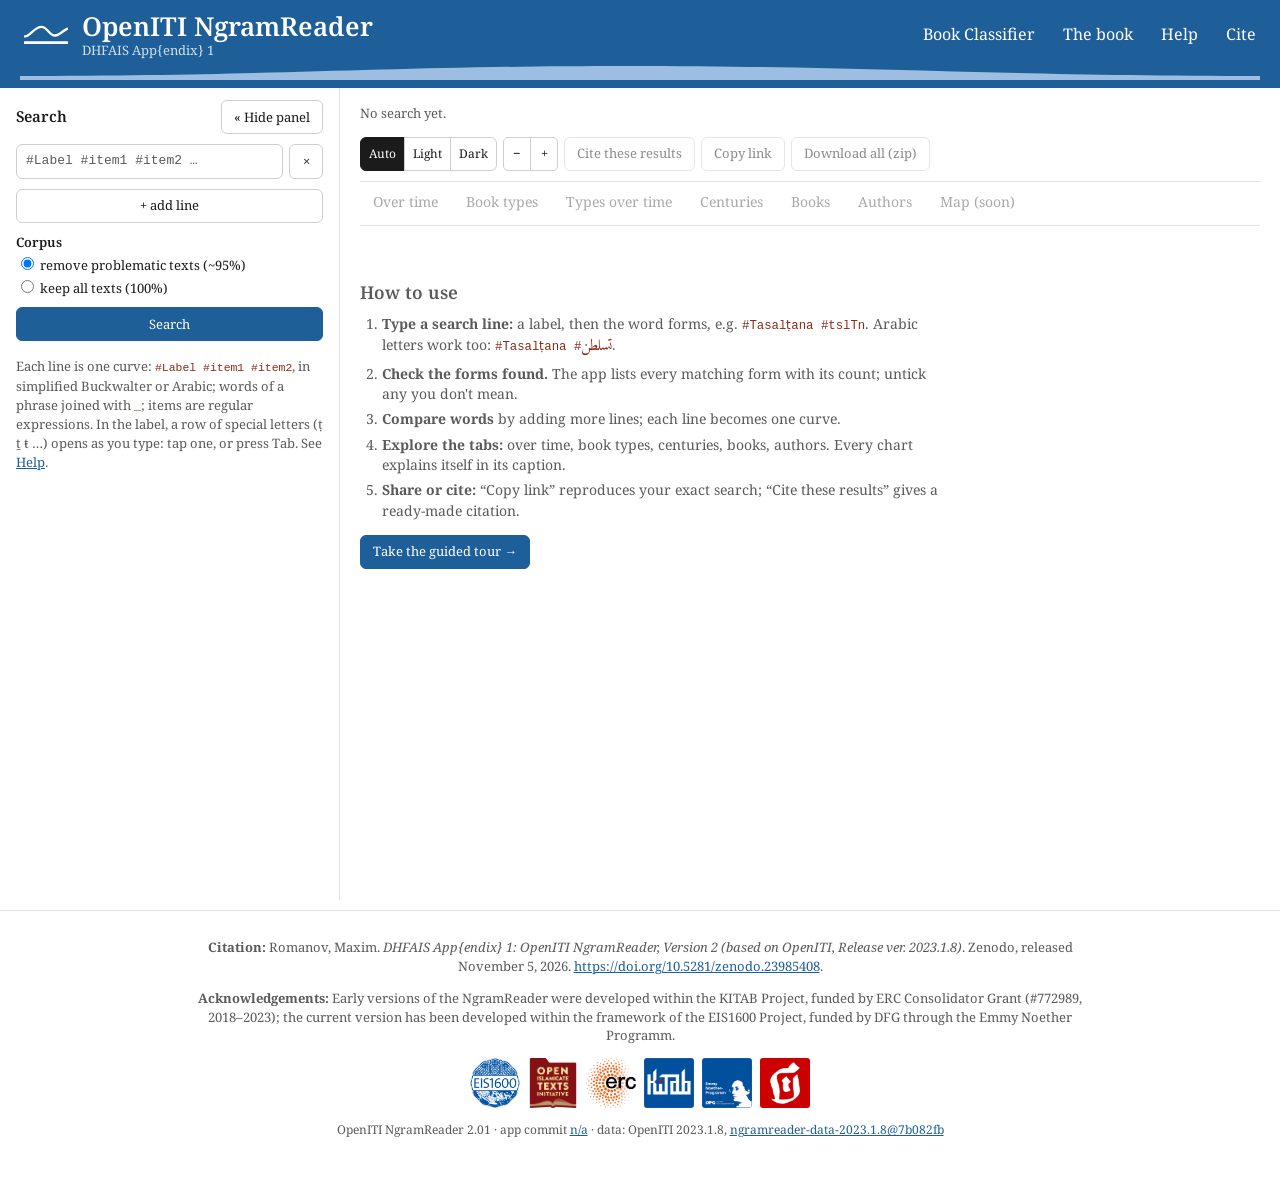
<file: index.html>
<!doctype html>
<html lang="en" data-app="ngramreader">
<head>
<meta charset="utf-8">
<meta name="color-scheme" content="light dark">
<meta name="viewport" content="width=device-width, initial-scale=1">
<title>OpenITI NgramReader</title>
<meta name="description" content="Chronological frequencies of words and phrases in the OpenITI corpus of premodern Arabic texts (release 2023.1.8), in the browser.">
<link rel="icon" href="brand/favicon.svg" type="image/svg+xml">
<link rel="icon" href="brand/favicon-32.png" sizes="32x32" type="image/png">
<link rel="icon" href="brand/favicon-16.png" sizes="16x16" type="image/png">
<link rel="apple-touch-icon" href="brand/apple-touch-icon.png">
<link rel="manifest" href="site.webmanifest">
<meta name="theme-color" content="#1f5f99">
<meta name="apple-mobile-web-app-capable" content="yes">
<meta name="mobile-web-app-capable" content="yes">
<meta name="apple-mobile-web-app-title" content="NgramReader">
<meta property="og:type" content="website">
<meta property="og:title" content="OpenITI NgramReader">
<meta property="og:description" content="Chronological frequencies of words and phrases in the OpenITI corpus of premodern Arabic texts (release 2023.1.8), in the browser.">
<meta property="og:image" content="https://maximromanov.github.io/ngramreader/brand/og-image.png">
<meta property="og:image:width" content="1200">
<meta property="og:image:height" content="630">
<meta property="og:url" content="https://maximromanov.github.io/ngramreader/">
<meta name="twitter:card" content="summary_large_image">
<link rel="preconnect" href="https://fonts.googleapis.com">
<link rel="stylesheet" href="https://fonts.googleapis.com/css2?family=Noto+Serif:ital,wght@0,400;0,600;1,400&family=Amiri:ital,wght@0,400;0,700;1,400&display=swap">
<script>try{var t=localStorage.getItem('openiti-theme');document.documentElement.dataset.theme=t||(matchMedia('(prefers-color-scheme: dark)').matches?'dark':'light')}catch(e){}</script>
<link rel="stylesheet" href="css/app.css">
</head>
<body>
<header class="site">
  <div class="brand"><a class="name" href="./"><img class="band-mark" src="brand/mark-ngramreader.svg" alt=""><span class="band-title"><span class="band-full">OpenITI </span>NgramReader</span><span class="sub">DHFAIS App{endix} 1</span></a></div>
  <nav id="band-nav" aria-label="Site"><a id="link-other" href="https://maximromanov.github.io/classifier/" target="_blank" rel="noopener">Book Classifier</a><a href="https://brill.com/display/title/74416" target="_blank" rel="noopener">The book</a><a href="#" id="open-help">Help</a><button type="button" id="band-cite" class="band-link">Cite</button><div class="seg theme-sw in-menu" role="group" aria-label="Color mode"><button type="button" data-v="auto">Auto</button><button type="button" data-v="light">Light</button><button type="button" data-v="dark">Dark</button></div></nav>
  <button type="button" id="band-menu" class="band-menu" aria-label="Menu" aria-expanded="false" aria-controls="band-nav"><svg viewBox="0 0 24 24" width="26" height="26" aria-hidden="true" focusable="false"><path d="M3 6 H21 M3 12 H21 M3 18 H21" stroke="#fff" stroke-width="2.6" fill="none"/></svg></button>
  <svg class="band-rule" viewBox="0 0 1000 14" preserveAspectRatio="none" aria-hidden="true" focusable="false"><path d="M0 10 C210 10 300 0 490 0 S790 10 1000 10 V14 H0 Z" fill="#9dbee0"/></svg>
</header>

<div class="shell">
<aside id="panel" aria-label="Search">
  <div class="panel-head"><h2>Search</h2><button type="button" id="hide-panel">« Hide panel</button></div>
  <div id="lines"></div>
  <button type="button" id="add">+ add line</button>
  <fieldset class="mode"><legend>Corpus</legend>
    <label><input type="radio" name="mode" value="clean" checked> remove problematic texts (~95%)</label>
    <label><input type="radio" name="mode" value="all"> keep all texts (100%)</label>
  </fieldset>
  <button type="button" id="search" class="primary">Search</button>
  <p class="hint">Each line is one curve: <code>#Label #item1 #item2</code>, in simplified Buckwalter or Arabic; words of a phrase joined with <code>_</code>; items are regular expressions. In the label, a row of special letters (ṭ ṯ ŧ …) opens as you type: tap one, or press Tab. See <a href="#" data-help>Help</a>.</p>
  <section id="preview" hidden></section>
  <button type="button" id="update" class="primary" hidden>Update results with the ticked forms</button>
</aside>
<div id="strip"><button type="button" id="show-panel" aria-label="Show panel" title="Show panel">»<span>Search</span></button></div>

<div id="content">
  <div id="topbar">
    <div id="chips"><span class="note">No search yet.</span></div>
    <div class="actions"><div class="seg theme-sw in-row" role="group" aria-label="Color mode"><button type="button" data-v="auto">Auto</button><button type="button" data-v="light">Light</button><button type="button" data-v="dark">Dark</button></div><span class="fontsize" role="group" aria-label="Text size"><button type="button" id="font-minus" title="Smaller text" aria-label="Smaller text">−</button><button type="button" id="font-plus" title="Larger text" aria-label="Larger text">+</button></span><button type="button" id="cite" disabled>Cite these results</button><button type="button" id="copy-link" disabled>Copy link</button><button type="button" id="download-all" disabled>Download all (zip)</button></div>
  </div>
  <div id="tabs" role="tablist" aria-label="Views"></div>
  <div id="messages" role="alert"></div>
  <div id="status" role="status" hidden></div>
  <div id="empty"><div id="howto" class="howto"><h2>How to use</h2><ol>
      <li><b>Type a search line:</b> a label, then the word forms, e.g. <code>#Tasalṭana #tslTn</code>. Arabic letters work too: <code>#Tasalṭana #<span dir="rtl" lang="ar">تسلطن</span></code>.</li>
      <li><b>Check the forms found.</b> The app lists every matching form with its count; untick any you don't mean.</li>
      <li><b>Compare words</b> by adding more lines; each line becomes one curve.</li>
      <li><b>Explore the tabs:</b> over time, book types, centuries, books, authors. Every chart explains itself in its caption.</li>
      <li><b>Share or cite:</b> “Copy link” reproduces your exact search; “Cite these results” gives a ready-made citation.</li>
    </ol><p><button type="button" class="primary" data-tour="tasaltana">Take the guided tour →</button></p></div></div>

  <section data-pane="time" hidden>
    <div class="toolbar">
      <div class="seg" id="sw-value" role="group" aria-label="Value"><button type="button" data-v="rel">Relative</button><button type="button" data-v="abs">Absolute</button></div>
      <div class="seg" id="sw-layout" role="group" aria-label="Layout"><button type="button" data-v="together">Together</button><button type="button" data-v="separate">Separate</button></div>
      <label><input type="checkbox" id="sw-corpus" checked> Corpus size</label>
      <span>Proportion</span><div class="seg" id="sw-ratio" role="group" aria-label="Height to width of the plot"><button type="button" data-v="2">1:2</button><button type="button" data-v="3">1:3</button></div>
      <label class="span">Smoothing <input type="range" id="span" min="0.1" max="0.3" step="0.01" value="0.2"> <span id="span-val">0.2</span></label>
      <span class="grow"></span><span class="xbar" id="x-time"></span>
    </div>
    <div class="chart" id="chart-time"></div>
  </section>
  <section data-pane="types" hidden>
    <div class="toolbar"><div class="seg" id="sw-tchart" role="group" aria-label="Chart"><button type="button" data-v="bars">Bars</button><button type="button" data-v="radar">Classic (radar)</button></div><div class="seg" id="sw-tlayout" role="group" aria-label="Layout"><button type="button" data-v="together">Together</button><button type="button" data-v="separate">Separate</button></div><div class="seg" id="sw-tmeasure" role="group" aria-label="Measure"><button type="button" data-v="share">Share</button><button type="button" data-v="corpus">Compared with corpus</button></div><span class="grow"></span><span class="xbar" id="x-types"></span></div>
    <details class="how" id="how-compared" open hidden><summary>How to read this chart</summary>
      <p>Some kinds of books, such as biographical dictionaries, make up a large part of the corpus, so most words appear in them often simply because there is so much of them. This chart removes that effect. For each book type it compares the share of your search's hits found there with that type's share of the whole corpus.</p>
      <ul><li>The <b>line at 1×</b> means “as expected”: the word is as common in this type as the type's size predicts.</li><li>A <b>bar to the right</b> means more than expected: <b>2×</b> is twice as frequent.</li><li>A <b>bar to the left</b> means less than expected: <b>0.5×</b> is half as frequent.</li></ul>
      <p><i>Example (made-up numbers):</i> if chronicles hold 8 % of all words in the corpus but 16 % of the hits for your search, the bar for chronicles reaches 2×.</p>
      <p>Bars based on only a few hits can be misleading; hover over a bar, or tap it, to see how many hits it rests on. Light bars rest on fewer than 20 hits.</p>
    </details>
    <div class="chart" id="chart-typebars"></div>
    <div class="chart fill" id="chart-radar" hidden></div>
    <h2>Hits by book type</h2>
    <p class="note">Book types from a classifier of the OpenITI texts. A book counts as <i>undefined</i> when no type scores 0.5 or more.</p>
    <div id="tbl-types"></div><p class="note" id="types-key"></p><p><button type="button" data-dl="compsTotalGraph">Download (TSV)</button></p>
  </section>
  <section data-pane="typestime" hidden>
    <div class="toolbar"><span>Proportion</span><div class="seg" id="sw-ratio2" role="group" aria-label="Height to width of the plot"><button type="button" data-v="2">1:2</button><button type="button" data-v="3">1:3</button></div><span class="grow"></span><span class="xbar" id="x-typestime"></span></div>
    <div id="charts-types"></div>
  </section>
  <section data-pane="century" hidden>
    <h2>Counts by century, per form</h2><p class="note">Century 100 includes periods 25–100 AH.</p><div id="tbl-century"></div>
    <p><button type="button" data-dl="chronoTable">Download (TSV)</button></p>
  </section>
  <section data-pane="books" hidden>
    <h2>Counts by book</h2>
    <p class="note"><code>compsPrelim</code> is the highest-scoring book type and <code>compsValue</code> its score; <code>compsFinal</code> is that type, or <i>undefined</i> when the score is below 0.5. Links open the text in the OpenITI release 2023.1.8.</p>
    <div id="tbl-books"></div><p><button type="button" data-dl="booksTable">Download (TSV)</button></p>
  </section>
  <section data-pane="authors" hidden>
    <h2>Counts by author</h2>
    <p class="note"><code>countRel</code> divides by all of the author's books in the selected corpus (<code>tokTotal</code>).</p>
    <div id="tbl-authors"></div><p><button type="button" data-dl="authorsTable">Download (TSV)</button> <button type="button" data-dl="bookData">Download per-book rows (TSV)</button></p>
  </section>
</div>
</div>

<footer>
  <p id="citation-block"></p>
  <p><b>Acknowledgements:</b> Early versions of the NgramReader were developed within the KITAB Project, funded by ERC Consolidator Grant (#772989, 2018–2023); the current version has been developed within the framework of the EIS1600 Project, funded by DFG through the Emmy Noether Programm.</p>
  <p class="logos">
    <img src="img/eis1600_SMALL_mix_blue_white.png" alt="EIS1600" height="50"><img src="img/OpenITI_Logo_SQ.png" alt="OpenITI" height="50"><img src="img/ERC_logo_SQ.png" alt="ERC" height="50"><img src="img/KITAB_UHH_DFG_COLORS.png" alt="KITAB" height="50"><img src="img/EN_DFG_COLORS.png" alt="DFG Emmy Noether" height="50"><img src="img/rm-mark.png" alt="Maxim Romanov" height="50">
  </p>
  <p id="version" class="version"></p>
</footer>

<dialog id="help-dialog" aria-label="Help"><button type="button" class="close" data-close aria-label="Close">×</button><h2>About and instructions</h2>
<p>Like the <a href="https://books.google.com/ngrams">Google Ngram Viewer</a>, the <b>OpenITI NgramReader</b> charts the frequencies of words and phrases over time, using the OpenITI corpus (8,468 texts; 1,054,622,781 tokens). Unlike it, the NgramReader lets you combine different forms of the same word into one curve — <i>kitāb</i>, <i>al-kitāb</i>, <i>wa-l-kitāb</i> — and build classes of terms, such as <i>Baġdād</i> together with <i>Madīnat al-salām</i>, or all cities of Ḫurāsān. By default, searches run on about 95% of the corpus: 414 texts (61 mln tokens) still contain paraeditorial elements and are left out unless you choose <i>keep all texts (100%)</i>. Time is given in periods of 25 years by the author's death date (AH).</p>
  <div id="help-howto" class="howto"></div>
  <h3>Search lines</h3>
  <p>Each line is one curve: <code>#Label #item1 #item2 …</code>. The first <code>#</code> part is the label shown in the legend; the other parts are the items searched for, and their matches are added together. For example, <code>#Baġdād #bgdAd #bbgdAd #wbgdAd #wbbgdAd</code>, or shorter with a regular expression, <code>#Baġdād #[wb]?bgdAd</code>. Add as many lines as you like with <i>+ add line</i>.</p>
  <h3>Book types</h3>
  <p>The bars show how the hits of each line divide over the book types: <i>Together</i> in one chart, <i>Separate</i> with a panel per line, always with the types in alphabetical order, here and in every other chart. <i>Compared with corpus</i> divides a line's share of hits in a type by the type's share of the tokens of the selected corpus, on a log scale. The table uses the three-letter type codes; hold the pointer on a code for its name; a darker cell is a larger value within its line. <i>Classic (radar)</i> keeps the earlier chart.</p>
  <h4>How to read Compared with corpus</h4>
  <p>Some kinds of books, such as biographical dictionaries, make up a large part of the corpus, so most words appear in them often simply because there is so much of them. This chart removes that effect. For each book type it compares the share of your search's hits found there with that type's share of the whole corpus.</p>
      <ul><li>The <b>line at 1×</b> means “as expected”: the word is as common in this type as the type's size predicts.</li><li>A <b>bar to the right</b> means more than expected: <b>2×</b> is twice as frequent.</li><li>A <b>bar to the left</b> means less than expected: <b>0.5×</b> is half as frequent.</li></ul>
      <p><i>Example (made-up numbers):</i> if chronicles hold 8 % of all words in the corpus but 16 % of the hits for your search, the bar for chronicles reaches 2×.</p>
      <p>Bars based on only a few hits can be misleading; hover over a bar, or tap it, to see how many hits it rests on. Light bars rest on fewer than 20 hits.</p>
  <h3>Typing labels</h3>
  <p>While you type the label of a line (the first <code>#</code> part), a letter with special forms brings up a small row of them: <code>t</code> offers t, ṭ, ṯ, ŧ; <code>a</code> ā, á, ã; <code>d</code> ḍ, ḏ; <code>g</code> ġ; <code>h</code> ḥ, ḫ; <code>i</code> ī; <code>s</code> ṣ, š; <code>u</code> ū; <code>z</code> ẓ; the apostrophe <code>'</code> ʿ, ʾ. Tap one, or press Tab to step through them, and keep typing. Items, after the second <code>#</code>, are not changed.</p>
  <h3>Transliteration and Arabic input</h3>
  <p>Items are matched against the corpus in simplified Buckwalter transliteration: <code>ء = c</code>, <code>ا إ أ آ = A</code>, <code>ب = b</code>, <code>ة = o</code>, <code>ت = t</code>, <code>ث = v</code>, <code>ج = j</code>, <code>ح = H</code>, <code>خ = x</code>, <code>د = d</code>, <code>ذ = V</code>, <code>ر = r</code>, <code>ز = z</code>, <code>س = s</code>, <code>ش = E</code>, <code>ص = S</code>, <code>ض = D</code>, <code>ط = T</code>, <code>ظ = Z</code>, <code>ع = C</code>, <code>غ = g</code>, <code>ف = f</code>, <code>ق = q</code>, <code>ك = k</code>, <code>ل = l</code>, <code>م = m</code>, <code>ن = n</code>, <code>ه = h</code>, <code>ؤ ئ = c</code>, <code>و = w</code>, <code>ى ي = y</code>. You can also type items in Arabic script: letters are converted automatically, short vowels (harakat) and tatweel are removed, and a space between Arabic words becomes <code>_</code>. Labels stay as you type them.</p>
  <h3>Unigrams, bigrams, trigrams</h3>
  <p>Words of a phrase are joined with <code>_</code>: <i>kataba ilay-hi</i> is <code>ktb_Alyh</code>. The number of <code>_</code> sets the length: none = unigram, one = bigram, two = trigram. All items of a search must have the same length.</p>
  <h3>Choosing forms</h3>
  <p>After <i>Search</i>, every line lists the forms its items match, with their Arabic script and corpus count. Untick forms you do not want and press <i>Update results</i>; only ticked forms are counted. The page address keeps the whole search, ticks included, so you can bookmark or share it.</p>
  <h3>Regular expressions</h3>
  <p>Items are regular expressions in JavaScript syntax, matched against whole words: each line becomes <code>\b(item1|item2)\b</code>. The usual constructs work as in the earlier R version of this app: <code>[wb]?</code>, <code>(Al)?</code>, <code>\w+</code>, <code>.</code>, <code>*</code>, <code>+</code>, <code>{2,3}</code>. Some ICU constructs of the R version are not available: possessive quantifiers (<code>a++</code>), atomic groups (<code>(?&gt;…)</code>), <code>\Q…\E</code> quoting, POSIX classes such as <code>[[:alpha:]]</code>, and inline flags such as <code>(?i)</code>; the app says so when a search uses them. Matching is case-sensitive (<code>s</code> = س, <code>S</code> = ص). Spaces inside items are ignored.</p>
  <h3>Book titles and author names</h3>
  <p>The books and authors tables show a readable title and author name, with the Arabic, beside the OpenITI URI. <b>Book titles and author names are working labels and may contain errors; the URI is authoritative.</b> The labels were generated with a language model; a raised <sup>?</sup> marks a label flagged as uncertain. Without a label the URI is shown. A book title or author name opens its profile in the <a href="https://maximromanov.github.io/classifier/">OpenITI Book Classifier</a> (book typology, rolling assessment, similar books) in a new tab; the <i>text</i> link opens the text in the OpenITI release. Each results table has a filter box that ignores case and diacritics.</p>
  <h3>Data download</h3>
  <p>The first search for unigrams, bigrams or trigrams downloads that list of forms once (3 MB for unigrams, about 27 MB for bigrams or trigrams); later searches reuse it. Counts are fetched only for the forms you search.</p>
</dialog>
<dialog id="cite-dialog" aria-label="Cite these results"><button type="button" class="close" data-close aria-label="Close">×</button><h2>Cite these results</h2>
  <div class="cite-tabs"></div><div class="cite-text"></div><p><button type="button" class="cite-copy primary">Copy citation</button></p>
</dialog>
<div id="toast" role="status" hidden></div>
<script type="module" src="js/main.js"></script>
</body>
</html>
</file>
<file: css/app.css>
/* Shared by the NgramReader and the Book Classifier (copied between the two apps; keep both copies the same). */
:root { --bg: #ffffff; --fg: #1b1b1b; --muted: #5a5a5a; --line: #e3e3e3; --line2: #cfcfcf; --accent: #1f5f99; --accent-fg: #fff; --soft: #eef3f8; --warn-bg: #fff6e0; --err-bg: #fdecea; --code: #8a2c18; --faint: #a9a9a9;
  --ui: Brill, 'Noto Serif', serif; --serif: Brill, 'Noto Serif', serif; --arabic: Amiri, 'Geeza Pro', serif; --panel-w: 340px; --fd: 0px; color-scheme: light; }
html { font-size: calc(16px + var(--fd)); }
* { box-sizing: border-box; }
[hidden] { display: none !important; }
html, body { overflow-x: clip; }
body { margin: 0; background: var(--bg); color: var(--fg); font: calc(14px + var(--fd))/1.45 var(--ui); }
a { color: var(--accent); }
code { font-family: ui-monospace, Menlo, Consolas, monospace; font-size: 0.88em; color: var(--code); overflow-wrap: anywhere; }
h2 { font-size: 1.1rem; font-weight: 600; margin: 18px 0 6px; }
h3 { font-size: 1rem; font-weight: 600; margin: 14px 0 4px; }
button { font: inherit; font-size: calc(13px + var(--fd)); min-height: 34px; padding: 0 12px; border: 1px solid var(--line2); border-radius: 6px; background: var(--bg); color: var(--fg); cursor: pointer; }
button.primary { background: var(--accent); color: var(--accent-fg); border-color: var(--accent); }
button:disabled { opacity: 0.5; cursor: default; }
input[type=text], input[type=search], select { font: inherit; padding: 7px 9px; border: 1px solid var(--line2); border-radius: 6px; background: var(--bg); color: var(--fg); min-width: 0; }

:root[data-theme=dark] { --bg: #16191d; --fg: #e8e8e8; --muted: #a8adb4; --line: #2f343b; --line2: #454b53; --accent: #7db8ea; --accent-fg: #0f1215; --soft: #222a33; --warn-bg: #3a3018; --err-bg: #3f2320; --code: #f0a58f; --faint: #8d949d; color-scheme: dark; }
dialog { background: var(--bg); color: var(--fg); }
.theme-sw button { min-height: 26px; padding: 0 8px; font-size: calc(12px + var(--fd)); }
.theme-sw.in-menu { display: none; }
::placeholder { color: var(--muted); opacity: 1; }
/* disabled controls: transparency alone falls below 4.5:1 on the dark ground */
:root[data-theme=dark] button:disabled { opacity: 1; color: var(--faint); }
:root[data-theme=dark] .seg.off { opacity: 1; }
:root[data-theme=dark] .seg.off button { color: var(--faint); }
:root[data-theme=dark] .seg.off button.on { background: var(--line2); border-color: var(--line2); color: var(--fg); }
/* the branded band: colours and proportions from design/branding-reference.png; sizes are fixed, the text-size buttons do not change it */
:root { --brand: #1f5f99; }
:root[data-app=classifier] { --brand: #b8560f; }
header.site { position: relative; display: flex; align-items: center; justify-content: space-between; gap: 16px; height: 88px; padding: 0 24px 18px; background: var(--brand); color: #fff; }
.brand { min-width: 0; }
.brand a.name { display: grid; grid-template-columns: 44px auto; column-gap: 14px; align-items: center; color: #fff; text-decoration: none; }
.band-mark { grid-row: 1 / 3; width: 44px; height: auto; display: block; }
.band-title { font-family: var(--serif); font-size: 26px; font-weight: 600; line-height: 1.15; white-space: nowrap; }
.brand .sub { color: rgba(255, 255, 255, 0.8); font-size: 13px; line-height: 1.25; white-space: nowrap; }
header.site nav { display: flex; gap: 28px; align-items: center; font-size: 16px; white-space: nowrap; }
header.site nav a, .band-link { color: #fff; text-decoration: none; }
header.site nav a:hover, .band-link:hover { text-decoration: underline; background: none; }
.band-link { background: none; border: none; padding: 0; min-height: 0; font: inherit; cursor: pointer; }
header.site a:focus-visible, header.site button:focus-visible { outline: 2px solid #fff; outline-offset: 3px; }
.band-menu { display: none; width: 44px; height: 44px; min-height: 44px; padding: 0; flex: none; align-items: center; justify-content: center; background: none; border: none; }
.band-menu:hover { background: rgba(255, 255, 255, 0.12); }
.band-rule { position: absolute; left: 20px; right: 20px; bottom: 8px; width: calc(100% - 40px); height: 14px; display: block; pointer-events: none; }
:root[data-app=classifier] .band-rule { height: 8px; }
@media (max-width: 767px) {
  header.site { height: 64px; padding: 0 8px 12px 12px; gap: 8px; }
  .brand a.name { grid-template-columns: 30px auto; column-gap: 10px; }
  .band-mark { width: 30px; }
  .band-title { font-size: 17px; }
  .band-full { display: none; }
  .brand .sub { font-size: 11px; }
  .band-menu { display: inline-flex; }
  .theme-sw.in-row { display: none; }
  .theme-sw.in-menu { display: inline-flex; margin: 8px 12px 6px; }
  .theme-sw.in-menu button { min-height: 36px; padding: 0 10px; color: #fff; background: none; border-color: rgba(255, 255, 255, 0.6); }
  .theme-sw.in-menu button.on { background: #fff; color: var(--brand); border-color: #fff; }
  .band-rule { left: 10px; right: 10px; bottom: 5px; width: calc(100% - 20px); height: 8px; }
  :root[data-app=classifier] .band-rule { height: 6px; }
  header.site nav { display: none; position: absolute; z-index: 30; top: 100%; right: 8px; flex-direction: column; align-items: stretch; gap: 0; min-width: 190px; padding: 6px 0; background: var(--brand); border-radius: 0 0 8px 8px; box-shadow: 0 6px 16px rgba(0, 0, 0, 0.25); }
  header.site nav.open { display: flex; }
  header.site nav a, header.site nav .band-link { display: block; padding: 11px 16px; min-height: 44px; text-align: left; }
}
.fontsize { display: inline-flex; }
.fontsize button { min-height: 26px; width: 28px; padding: 0; border-radius: 0; margin-left: -1px; }
.fontsize button:first-child { border-radius: 5px 0 0 5px; margin-left: 0; }
.fontsize button:last-child { border-radius: 0 5px 5px 0; }
#translit-pop { position: absolute; z-index: 40; display: flex; gap: 3px; align-items: center; padding: 4px; background: var(--bg); border: 1px solid var(--line2); border-radius: 6px; box-shadow: 0 3px 10px rgba(0,0,0,0.14); }
#translit-pop button { min-height: 34px; min-width: 34px; padding: 0 6px; font-size: calc(16px + var(--fd)); }
#translit-pop button.on { background: var(--soft); border-color: var(--accent); }
#translit-pop span { color: var(--muted); font-size: calc(11px + var(--fd)); padding: 0 4px; }
@media (pointer: coarse) { #translit-pop span { display: none; } }

.shell { display: flex; align-items: flex-start; min-height: calc(100vh - 88px); }
#panel { flex: 0 0 var(--panel-w); width: var(--panel-w); padding: 12px 16px 28px; border-right: 1px solid var(--line); display: flex; flex-direction: column; gap: 10px; align-self: stretch; min-width: 0; }
.panel-head { display: flex; align-items: center; justify-content: space-between; }
.panel-head h2 { margin: 0; font-size: calc(15px + var(--fd)); }
#strip { display: none; flex: 0 0 38px; align-self: stretch; border-right: 1px solid var(--line); padding: 8px 3px; }
#strip button { width: 30px; padding: 6px 0; min-height: 90px; display: flex; flex-direction: column; align-items: center; gap: 6px; }
#strip span { writing-mode: vertical-rl; font-size: calc(12px + var(--fd)); }
body.folded #panel { display: none; }
body.folded #strip { display: block; }
#content { flex: 1 1 0; min-width: 0; padding: 0 20px 28px; }
#topbar { position: sticky; top: 0; z-index: 5; background: var(--bg); display: flex; flex-wrap: wrap; align-items: center; gap: 8px 14px; padding: 10px 0; border-bottom: 1px solid var(--line); }
#chips { flex: 1 1 340px; min-width: 0; display: flex; flex-wrap: wrap; gap: 6px 8px; align-items: center; }
.chip { display: inline-flex; align-items: center; gap: 6px; min-height: 30px; max-width: 100%; padding: 2px 10px; border-radius: 15px; border-color: var(--line2); font-size: calc(12.5px + var(--fd)); overflow: hidden; white-space: nowrap; text-overflow: ellipsis; }
.chip span { color: var(--muted); }
.meta { color: var(--muted); font-size: calc(12.5px + var(--fd)); }
.actions { display: flex; flex-wrap: wrap; gap: 6px; }
#tabs { display: flex; gap: 2px; overflow-x: auto; border-bottom: 1px solid var(--line); scrollbar-width: thin; }
#tabs button { border: none; border-bottom: 3px solid transparent; border-radius: 0; background: none; padding: 10px 13px; min-height: 42px; color: var(--muted); white-space: nowrap; font-size: calc(14px + var(--fd)); }
#tabs button.on { border-bottom-color: var(--fg); color: var(--fg); font-weight: 600; }
#tabs button:disabled { color: var(--faint); opacity: 1; }
.toolbar { display: flex; flex-wrap: wrap; align-items: center; gap: 8px 14px; padding: 10px 0 6px; font-size: calc(13px + var(--fd)); }
.toolbar label { display: inline-flex; align-items: center; gap: 6px; }
.grow { flex: 1 1 auto; }
.seg { display: inline-flex; }
.seg button { border-radius: 0; margin-left: -1px; }
.seg button:first-child { border-radius: 6px 0 0 6px; margin-left: 0; }
.seg button:last-child { border-radius: 0 6px 6px 0; }
.seg button.on { background: var(--fg); border-color: var(--fg); color: var(--bg); }
.seg.off { opacity: 0.45; pointer-events: none; }
.xbar { display: inline-flex; flex-wrap: wrap; align-items: center; gap: 6px; }
.xbar select { font-size: calc(13px + var(--fd)); padding: 5px 6px; }
.span input { width: 110px; }
.chart { width: 100%; min-height: 420px; }
.chart.fill { height: max(460px, calc(100vh - 298px)); }
.chart.tall { margin-bottom: 18px; }
#empty { color: var(--muted); padding: 40px 0; }

#lines { display: flex; flex-direction: column; gap: 6px; }
.line { display: flex; gap: 6px; }
.line input { flex: 1; min-width: 0; font-family: ui-monospace, Menlo, Consolas, monospace; font-size: calc(13px + var(--fd)); }
.line .remove { width: 34px; padding: 0; }
fieldset.mode { border: none; margin: 0; padding: 0; display: flex; flex-direction: column; gap: 2px; font-size: calc(13px + var(--fd)); }
fieldset.mode legend { font-weight: 600; padding: 0; margin-bottom: 2px; }
.hint, .note { color: var(--muted); font-size: calc(13px + var(--fd)); margin: 6px 0; }
.msg { padding: 8px 12px; border-radius: 6px; margin-top: 10px; }
.msg.error { background: var(--err-bg); }
.msg.warn { background: var(--warn-bg); }
#status { margin-top: 10px; font-style: italic; }
details.pv { border: 1px solid var(--line); border-radius: 6px; padding: 6px 10px; margin-bottom: 6px; font-size: calc(13px + var(--fd)); }
details.pv { overflow-x: auto; }
details.pv summary { cursor: pointer; overflow-wrap: anywhere; }
.pv-list td[dir=rtl] { white-space: nowrap; }
.pv-list th.num, .pv-list td.num { width: 1%; white-space: nowrap; }
.pv-key { color: var(--muted); }
.pv-tools { display: flex; flex-wrap: wrap; gap: 6px; margin: 8px 0; }
.pv-tools input, .pv-tools select { font-size: calc(13px + var(--fd)); padding: 4px 6px; }
.pv-tools input { flex: 1; min-width: 120px; }
.pv-tools button { min-height: 28px; padding: 0 8px; }
table { border-collapse: collapse; width: 100%; font-size: calc(13px + var(--fd)); }
th, td { border-bottom: 1px solid var(--line); padding: 4px 8px; text-align: left; vertical-align: top; }
th { cursor: pointer; white-space: nowrap; user-select: none; font-weight: 600; }
th.asc::after { content: " ▲"; } th.desc::after { content: " ▼"; }
td.num, th.num { text-align: right; font-variant-numeric: tabular-nums; }
td[dir=rtl] { text-align: right; font-family: var(--arabic); font-size: calc(17px + var(--fd)); }
.table-scroll { overflow-x: auto; max-width: 100%; }
.table-scroll td.num, .table-scroll th.num { width: 1%; white-space: nowrap; }
.table-scroll td:not(.num) { min-width: 9em; overflow-wrap: anywhere; }
table.pivot th:first-child, table.pivot td:first-child { text-align: left; white-space: nowrap; }
table.pivot td.num, table.pivot th.num { text-align: right; white-space: nowrap; }
#types-key { margin-top: 6px; }
table.pivot td.num { border: 1px solid var(--bg); }
.shaded { display: inline-block; padding: 1px 6px; border-radius: 3px; }
.how { background: var(--soft); border-radius: 6px; padding: 8px 14px; margin: 0 0 10px; }
.how summary { cursor: pointer; font-weight: 600; }
.how p, .how ul { margin: 6px 0; }
.how ul { padding-left: 20px; }
.howto ol { padding-left: 22px; margin: 8px 0 12px; }
.howto li { margin: 5px 0; }
.howto code span[lang=ar] { font-family: var(--arabic); font-size: 1.25em; }
.howto h2 { margin-top: 0; }
#empty .howto { max-width: 74ch; padding-top: 14px; }
#panel .howto { margin-bottom: 14px; padding-bottom: 12px; border-bottom: 1px solid var(--line); }
#panel .howto h2 { font-size: calc(16px + var(--fd)); }
body.touring { padding-bottom: 250px; }
.tour-spot { outline: 3px solid var(--accent); outline-offset: 3px; border-radius: 4px; scroll-margin-top: 72px; animation: tour-blink 1.2s ease-in-out infinite; }
tr.tour-spot { outline-offset: -3px; }
@keyframes tour-blink { 0%, 100% { outline-color: var(--accent); } 50% { outline-color: rgba(31,95,153,0.08); } }
@media (prefers-reduced-motion: reduce) { .tour-spot { animation: none; } }
#tour-card { position: fixed; z-index: 25; bottom: 16px; width: 372px; max-height: calc(100vh - 32px); overflow: auto; background: var(--bg); border: 1px solid var(--line2); border-radius: 10px; box-shadow: 0 6px 22px rgba(0,0,0,0.18); padding: 12px 16px 12px; }
#tour-card[aria-busy] .tour-foot button { opacity: 0.5; pointer-events: none; }
#tour-card h3 { margin: 2px 0 6px; font-size: calc(16px + var(--fd)); }
.tour-name { margin: 0 112px 0 0; color: var(--muted); font-size: calc(12px + var(--fd)); }
.tour-text p { margin: 5px 0; }
.tour-more { margin: 6px 0 0; }
.tour-x { position: absolute; top: 6px; right: 6px; min-height: 26px; width: 26px; padding: 0; border: none; background: none; font-size: calc(18px + var(--fd)); }
.tour-skip { position: absolute; top: 9px; right: 34px; min-height: 22px; padding: 0 4px; border: none; background: none; color: var(--accent); text-decoration: underline; font-size: calc(12px + var(--fd)); }
.tour-foot { display: flex; align-items: center; gap: 8px; margin-top: 10px; }
.tour-dots { display: inline-flex; gap: 4px; flex: 1 1 auto; justify-content: center; }
.tour-dots i { width: 7px; height: 7px; border-radius: 50%; background: var(--line2); }
.tour-dots i.on { background: var(--accent); }
.tour-n { color: var(--muted); font-size: calc(12px + var(--fd)); white-space: nowrap; }
@media (max-width: 599px) { #topbar { position: static; } .tour-spot { scroll-margin-top: 8px; } .tour-skip { min-height: 32px; top: 4px; } .tour-x { min-height: 32px; width: 32px; top: 4px; right: 2px; } #tour-card { left: 0; right: 0; bottom: 0; width: auto; max-height: 46vh; border-radius: 12px 12px 0 0; border-width: 1px 0 0; } body.touring { padding-bottom: 46vh; } }
.tbl-tools { display: flex; flex-wrap: wrap; align-items: center; gap: 4px 10px; margin: 4px 0 6px; }
.tbl-filter { font-size: calc(13px + var(--fd)); padding: 4px 8px; flex: 1 1 200px; min-width: 0; max-width: 360px; }
sup.uncertain { color: var(--muted); cursor: help; margin-left: 2px; }
.pager { display: flex; gap: 10px; align-items: center; margin: 6px 0; font-size: calc(13px + var(--fd)); }

footer { margin-top: 10px; padding: 14px 20px 26px; font-size: calc(13px + var(--fd)); color: var(--muted); border-top: 1px solid var(--line); text-align: center; }
footer p { max-width: 900px; margin-left: auto; margin-right: auto; }
.logos { display: flex; flex-wrap: wrap; gap: 8px; justify-content: center; }
.logos img { height: 50px; width: auto; background: #fff; border-radius: 3px; }
.version { font-size: calc(12px + var(--fd)); }
dialog { border: 1px solid var(--line2); border-radius: 8px; padding: 18px 22px; width: min(760px, calc(100vw - 24px)); max-height: calc(100vh - 40px); overflow-y: auto; color: var(--fg); }
dialog::backdrop { background: rgba(0,0,0,0.3); }
dialog .close { position: sticky; top: 0; float: right; min-height: 30px; width: 30px; padding: 0; }
.cite-tabs { display: flex; gap: 4px; margin-bottom: 8px; flex-wrap: wrap; }
.cite-tabs button.on { background: var(--fg); color: var(--bg); border-color: var(--fg); }
.cite-text { border: 1px solid var(--line); border-radius: 6px; padding: 10px 12px; font-size: calc(13px + var(--fd)); overflow-wrap: anywhere; }
.cite-text pre { margin: 0; white-space: pre-wrap; font-size: calc(12px + var(--fd)); }
#toast { position: fixed; left: 50%; bottom: 22px; transform: translateX(-50%); z-index: 30; background: var(--fg); color: var(--bg); padding: 7px 14px; border-radius: 6px; font-size: calc(13px + var(--fd)); }
@media (max-width: 899px) { #panel { flex-basis: 300px; width: 300px; } }
@media (max-width: 599px) {
  header.site { padding: 8px 12px; }
  #content { padding: 0 12px 24px; }
  #strip { flex: 0 0 auto; position: fixed; left: 0; bottom: 14px; z-index: 12; border: none; padding: 0 0 0 6px; }
  #strip button { flex-direction: row; min-height: 38px; width: auto; padding: 0 10px; background: var(--accent); color: var(--accent-fg); border-color: var(--accent); }
  #strip span { writing-mode: horizontal-tb; }
  #panel { position: fixed; z-index: 20; top: var(--drawer-top, 0); bottom: 0; left: 0; width: min(88vw, 340px); background: var(--bg); box-shadow: 2px 0 14px rgba(0,0,0,0.18); overflow-y: auto; }
  .shell { display: block; }
  .chart.fill { height: 640px; }
  #topbar { padding: 6px 0; gap: 6px; }
  #chips, #what { flex: 1 1 100%; }
  #chips { flex-wrap: nowrap; overflow-x: auto; scrollbar-width: none; }
  .chip, .meta { flex: 0 0 auto; }
  .actions { flex-wrap: nowrap; overflow-x: auto; width: 100%; scrollbar-width: none; }
  .actions button { flex: 0 0 auto; min-height: 30px; padding: 0 8px; font-size: calc(12px + var(--fd)); }
  #what h1 { font-size: calc(15px + var(--fd)); }
  #what .line2 { font-size: calc(12px + var(--fd)); max-height: 3.2em; overflow: hidden; }
  .logos img { height: 40px; }
}

/* ---- Book Classifier ---------------------------------------------------------------------------------------------- */
#what { flex: 1 1 340px; min-width: 0; }
#what h1 { font-family: var(--serif); font-size: calc(19px + var(--fd)); font-weight: 400; margin: 0; overflow-wrap: anywhere; }
#what .line2 { display: flex; flex-wrap: wrap; gap: 3px 14px; font-size: calc(13px + var(--fd)); color: var(--muted); align-items: baseline; }
.ar { font-family: var(--arabic); font-size: calc(17px + var(--fd)); color: var(--fg); unicode-bidi: isolate; }
#results-list h3 { font-size: calc(12px + var(--fd)); color: var(--muted); margin: 8px 0 4px; }
#results-list a.hit { display: flex; flex-direction: column; gap: 2px; padding: 6px 9px; border: 1px solid var(--line); border-radius: 6px; text-decoration: none; color: var(--fg); margin-bottom: 4px; overflow-wrap: anywhere; }
#results-list a.hit.current { background: var(--soft); border-color: var(--line2); }
#results-list a.hit code { font-size: calc(11.5px + var(--fd)); color: var(--muted); }
#results-list a.hit .ar { text-align: right; }
.nodata { color: var(--muted); font-style: italic; padding: 10px 0; }
.text { font-size: calc(13.5px + var(--fd)); }
.chart + .chart { margin-top: 14px; }
#hdr-ctl { display: inline-flex; flex-wrap: wrap; gap: 8px 14px; align-items: center; }
details.headers-table { margin: 12px 0; border: 1px solid var(--line); border-radius: 8px; padding: 8px 12px; }
details.headers-table summary, details.essay summary { cursor: pointer; font-weight: 600; }
</file>
